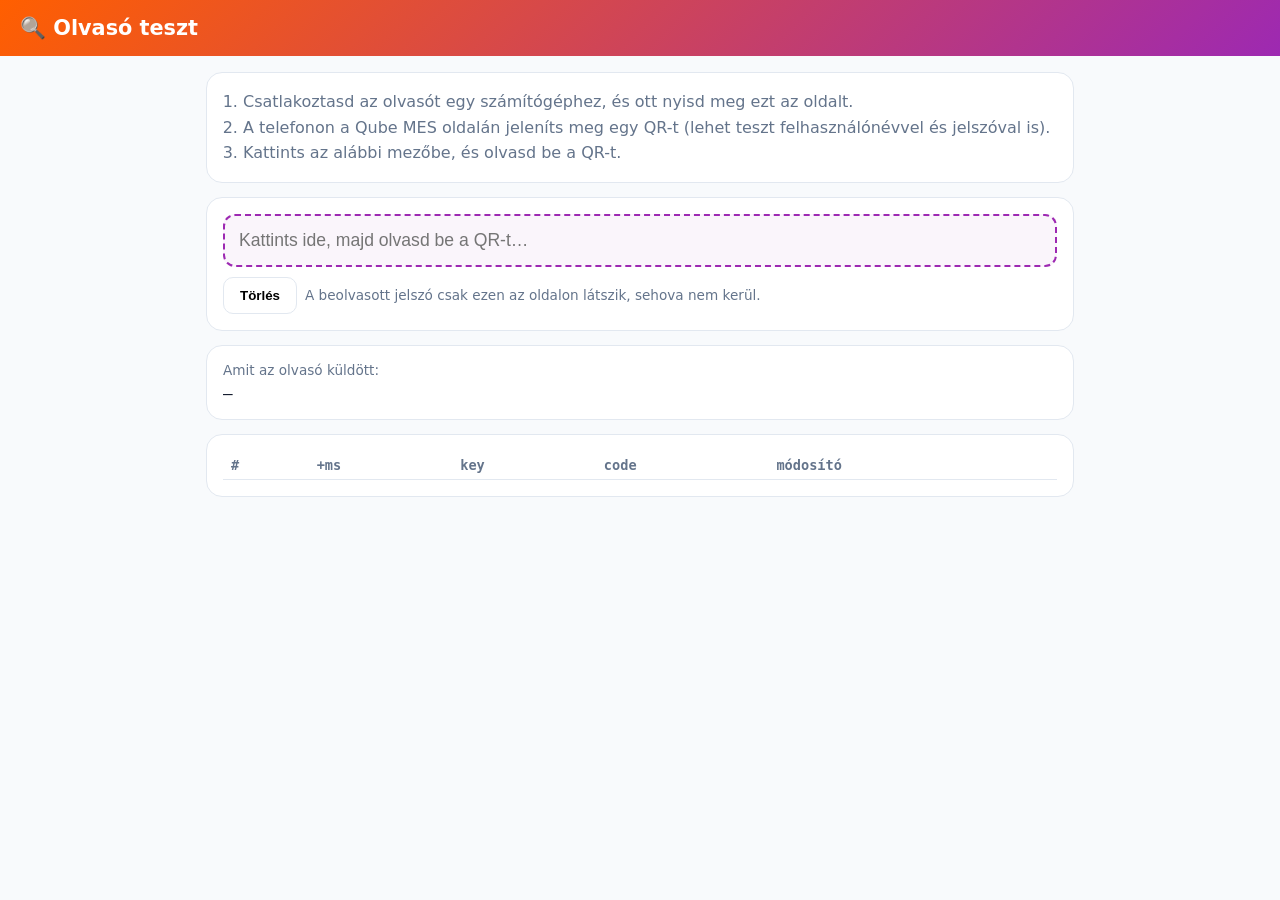
<file: olvaso-teszt.html>
<!DOCTYPE html>
<html lang="hu">
<head>
    <meta charset="UTF-8">
    <meta name="viewport" content="width=device-width, initial-scale=1.0">
    <title>Olvasó teszt · Qube</title>
    <meta name="theme-color" content="#ce4459">
    <link rel="icon" href="icons/favicon-32.png" sizes="32x32">
    <style>
        :root { --bg: #f8fafc; --sur: #fff; --bord: #e2e8f0; --tx: #0f172a; --tx2: #64748b; --acc: #9d29b2; }
        * { box-sizing: border-box; }
        body { margin: 0; font-family: -apple-system, system-ui, 'Segoe UI', sans-serif; background: var(--bg); color: var(--tx); }
        header { padding: 16px 20px; background: linear-gradient(135deg, #ff5f00, #9d29b2); color: #fff; }
        header h1 { margin: 0; font-size: 1.3rem; }
        main { max-width: 900px; margin: 0 auto; padding: 16px; }
        .card { background: var(--sur); border: 1px solid var(--bord); border-radius: 16px; padding: 16px; margin-bottom: 14px; }
        ol { margin: 0; padding-left: 20px; line-height: 1.6; color: var(--tx2); }
        #catch { width: 100%; font-size: 1.1rem; padding: 14px; border: 2px dashed var(--acc); border-radius: 12px; }
        #catch:focus { outline: none; background: #faf5fb; }
        .row { display: flex; gap: 8px; flex-wrap: wrap; align-items: center; margin-top: 10px; }
        button { border: 1px solid var(--bord); background: var(--sur); border-radius: 10px; padding: 10px 16px; font-weight: 600; cursor: pointer; }
        .verdict { font-size: 1.05rem; font-weight: 700; padding: 12px 14px; border-radius: 12px; margin-top: 10px; }
        .ok { background: #e7f6ec; color: #1f7a3f; }
        .bad { background: #fdecee; color: #b42335; }
        .warn { background: #fff6dc; color: #8a6400; }
        .seq { font-family: ui-monospace, Consolas, monospace; font-size: 1rem; word-break: break-all; }
        .seq b { background: #9d29b2; color: #fff; padding: 1px 6px; border-radius: 5px; margin: 0 1px; font-weight: 600; }
        table { width: 100%; border-collapse: collapse; font-family: ui-monospace, Consolas, monospace; font-size: .85rem; }
        th, td { text-align: left; padding: 6px 8px; border-bottom: 1px solid var(--bord); }
        th { color: var(--tx2); font-weight: 600; }
        tr.hl td { background: #fff6dc; }
    </style>
</head>
<body>
    <header><h1>🔍 Olvasó teszt</h1></header>
    <main>
        <div class="card">
            <ol>
                <li>Csatlakoztasd az olvasót egy számítógéphez, és ott nyisd meg ezt az oldalt.</li>
                <li>A telefonon a Qube MES oldalán jeleníts meg egy QR-t (lehet teszt felhasználónévvel és jelszóval is).</li>
                <li>Kattints az alábbi mezőbe, és olvasd be a QR-t.</li>
            </ol>
        </div>

        <div class="card">
            <input id="catch" autocomplete="off" placeholder="Kattints ide, majd olvasd be a QR-t…">
            <div class="row">
                <button id="clear">Törlés</button>
                <span style="color:var(--tx2);font-size:.85rem">A beolvasott jelszó csak ezen az oldalon látszik, sehova nem kerül.</span>
            </div>
            <div id="verdict"></div>
        </div>

        <div class="card">
            <div style="color:var(--tx2);font-size:.85rem;margin-bottom:6px">Amit az olvasó küldött:</div>
            <div class="seq" id="seq">–</div>
        </div>

        <div class="card">
            <table>
                <thead><tr><th>#</th><th>+ms</th><th>key</th><th>code</th><th>módosító</th></tr></thead>
                <tbody id="log"></tbody>
            </table>
        </div>
    </main>

    <script>
    // Önálló oldal: semmit nem tölt be az appból, nem igényel bejelentkezést.
    const input = document.getElementById('catch');
    const log = document.getElementById('log');
    const seqEl = document.getElementById('seq');
    const verdict = document.getElementById('verdict');
    let events = [];
    let last = 0;
    let idle = null;

    const label = (e) => {
        const mods = [e.ctrlKey && 'Ctrl', e.altKey && 'Alt', e.shiftKey && e.key.length > 1 && 'Shift', e.metaKey && 'Win'].filter(Boolean);
        const k = e.key === ' ' ? 'SZÓKÖZ' : e.key === 'Tab' ? 'TAB' : e.key === 'Enter' ? 'ENTER' : e.key;
        return mods.length ? `${mods.join('+')}+${k.length === 1 ? k.toUpperCase() : k}` : k;
    };
    const isSpecial = (e) => e.key.length > 1 || e.ctrlKey || e.altKey || e.metaKey;
    const esc = (s) => String(s).replace(/[&<>]/g, (c) => ({ '&': '&amp;', '<': '&lt;', '>': '&gt;' }[c]));

    const render = () => {
        seqEl.innerHTML = events.length
            ? events.filter((e) => !['Shift', 'Control', 'Alt', 'Meta'].includes(e.key))
                .map((e) => isSpecial(e) ? `<b>${esc(label(e))}</b>` : esc(e.key)).join('')
            : '–';
    };

    const judge = () => {
        const keys = events.filter((e) => !['Shift', 'Control', 'Alt', 'Meta'].includes(e.key));
        if (!keys.length) return;
        const lastKey = keys[keys.length - 1];
        const hasF4 = keys.some((e) => e.key === 'F4' && !e.ctrlKey && !e.altKey);
        const ctrlY = keys.some((e) => e.ctrlKey && (e.key === 'y' || e.key === 'Y' || e.code === 'KeyY'));
        let cls = 'warn', txt;
        if (hasF4 && lastKey.key === 'F4') { cls = 'ok'; txt = '✓ Az olvasó F4-et küld a végén. Ha a terminál mégsem lép be, valószínűleg túl gyorsan érkezik – ezt az olvasón késleltetéssel lehet megoldani.'; }
        else if (hasF4) txt = 'F4 érkezett, de nem a végén – szólj, megnézzük.';
        else if (ctrlY) { cls = 'bad'; txt = '✗ F4 helyett Ctrl+Y érkezett → az olvasón a „Control + X (Control + ASCII) Mode” be van kapcsolva. Kapcsold KI.'; }
        else if (lastKey.key === 'Tab' || /^[\x20-\x7e]$/.test(lastKey.key)) { cls = 'bad'; txt = '✗ A végén nem érkezett semmilyen funkcióbillentyű → az olvasón a „Function Code Transmit” valószínűleg ki van kapcsolva. Kapcsold BE.'; }
        else txt = `A végén ez érkezett: ${label(lastKey)} – küldj róla képet.`;
        verdict.className = `verdict ${cls}`;
        verdict.textContent = txt;
    };

    input.addEventListener('keydown', (e) => {
        // A böngésző ne reagáljon a funkcióbillentyűkre (F5 frissítés, F11 teljes képernyő, Tab ugrás…)
        if (/^F\d+$/.test(e.key) || e.key === 'Tab' || e.ctrlKey || e.altKey) e.preventDefault();
        const now = performance.now();
        const dt = last ? Math.round(now - last) : 0;
        last = now;
        events.push(e);
        const tr = document.createElement('tr');
        if (isSpecial(e)) tr.className = 'hl';
        tr.innerHTML = `<td>${events.length}</td><td>${dt}</td><td>${esc(e.key === ' ' ? '␣' : e.key)}</td><td>${esc(e.code)}</td><td>${esc([e.ctrlKey && 'Ctrl', e.altKey && 'Alt', e.shiftKey && 'Shift', e.metaKey && 'Win'].filter(Boolean).join('+'))}</td>`;
        log.appendChild(tr);
        render();
        clearTimeout(idle);
        idle = setTimeout(judge, 400);
    });

    document.getElementById('clear').addEventListener('click', () => {
        events = []; last = 0; log.innerHTML = ''; input.value = ''; verdict.className = ''; verdict.textContent = '';
        render(); input.focus();
    });
    input.focus();
    </script>
</body>
</html>
</file>
